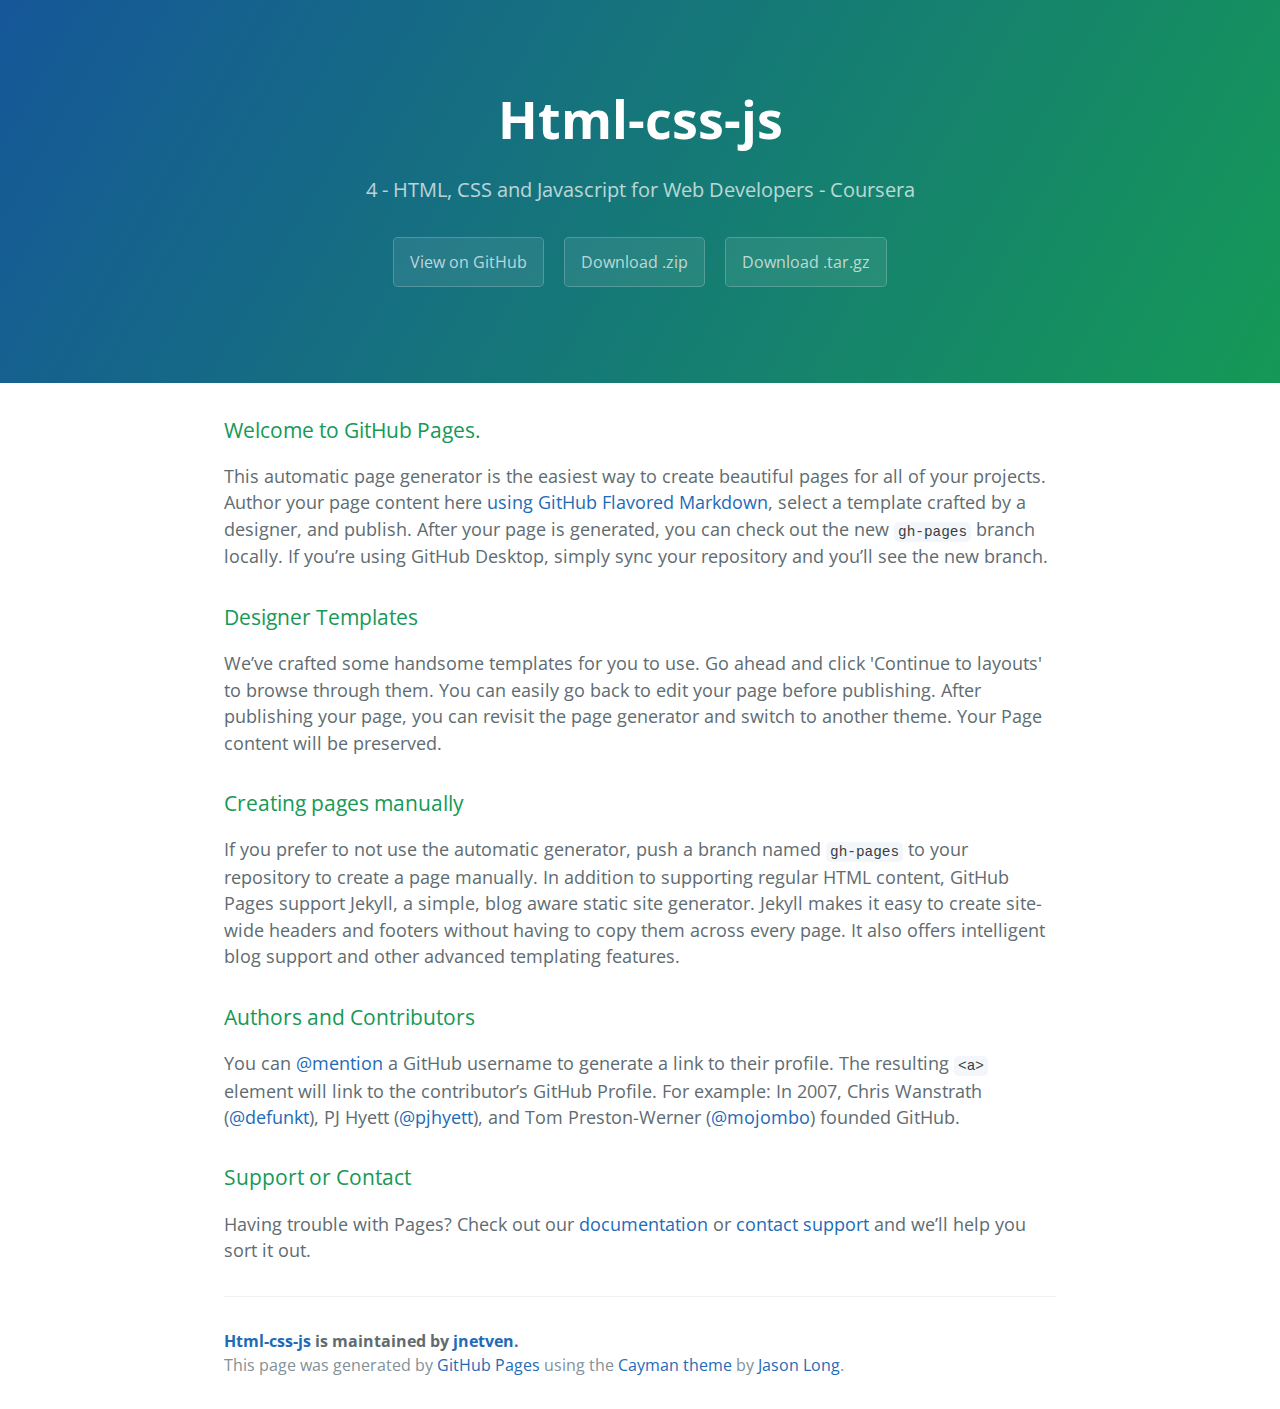
<file: index.html>
<!DOCTYPE html>
<html lang="en-us">
  <head>
    <meta charset="UTF-8">
    <title>Html-css-js by jnetven</title>
    <meta name="viewport" content="width=device-width, initial-scale=1">
    <link rel="stylesheet" type="text/css" href="stylesheets/normalize.css" media="screen">
    <link href='https://fonts.googleapis.com/css?family=Open+Sans:400,700' rel='stylesheet' type='text/css'>
    <link rel="stylesheet" type="text/css" href="stylesheets/stylesheet.css" media="screen">
    <link rel="stylesheet" type="text/css" href="stylesheets/github-light.css" media="screen">
  </head>
  <body>
    <section class="page-header">
      <h1 class="project-name">Html-css-js</h1>
      <h2 class="project-tagline">4 - HTML, CSS and Javascript for Web Developers - Coursera</h2>
      <a href="https://github.com/jnetven/html-css-js" class="btn">View on GitHub</a>
      <a href="https://github.com/jnetven/html-css-js/zipball/master" class="btn">Download .zip</a>
      <a href="https://github.com/jnetven/html-css-js/tarball/master" class="btn">Download .tar.gz</a>
    </section>

    <section class="main-content">
      <h3>
<a id="welcome-to-github-pages" class="anchor" href="#welcome-to-github-pages" aria-hidden="true"><span aria-hidden="true" class="octicon octicon-link"></span></a>Welcome to GitHub Pages.</h3>

<p>This automatic page generator is the easiest way to create beautiful pages for all of your projects. Author your page content here <a href="https://guides.github.com/features/mastering-markdown/">using GitHub Flavored Markdown</a>, select a template crafted by a designer, and publish. After your page is generated, you can check out the new <code>gh-pages</code> branch locally. If you’re using GitHub Desktop, simply sync your repository and you’ll see the new branch.</p>

<h3>
<a id="designer-templates" class="anchor" href="#designer-templates" aria-hidden="true"><span aria-hidden="true" class="octicon octicon-link"></span></a>Designer Templates</h3>

<p>We’ve crafted some handsome templates for you to use. Go ahead and click 'Continue to layouts' to browse through them. You can easily go back to edit your page before publishing. After publishing your page, you can revisit the page generator and switch to another theme. Your Page content will be preserved.</p>

<h3>
<a id="creating-pages-manually" class="anchor" href="#creating-pages-manually" aria-hidden="true"><span aria-hidden="true" class="octicon octicon-link"></span></a>Creating pages manually</h3>

<p>If you prefer to not use the automatic generator, push a branch named <code>gh-pages</code> to your repository to create a page manually. In addition to supporting regular HTML content, GitHub Pages support Jekyll, a simple, blog aware static site generator. Jekyll makes it easy to create site-wide headers and footers without having to copy them across every page. It also offers intelligent blog support and other advanced templating features.</p>

<h3>
<a id="authors-and-contributors" class="anchor" href="#authors-and-contributors" aria-hidden="true"><span aria-hidden="true" class="octicon octicon-link"></span></a>Authors and Contributors</h3>

<p>You can <a href="https://help.github.com/articles/basic-writing-and-formatting-syntax/#mentioning-users-and-teams" class="user-mention">@mention</a> a GitHub username to generate a link to their profile. The resulting <code>&lt;a&gt;</code> element will link to the contributor’s GitHub Profile. For example: In 2007, Chris Wanstrath (<a href="https://github.com/defunkt" class="user-mention">@defunkt</a>), PJ Hyett (<a href="https://github.com/pjhyett" class="user-mention">@pjhyett</a>), and Tom Preston-Werner (<a href="https://github.com/mojombo" class="user-mention">@mojombo</a>) founded GitHub.</p>

<h3>
<a id="support-or-contact" class="anchor" href="#support-or-contact" aria-hidden="true"><span aria-hidden="true" class="octicon octicon-link"></span></a>Support or Contact</h3>

<p>Having trouble with Pages? Check out our <a href="https://help.github.com/pages">documentation</a> or <a href="https://github.com/contact">contact support</a> and we’ll help you sort it out.</p>

      <footer class="site-footer">
        <span class="site-footer-owner"><a href="https://github.com/jnetven/html-css-js">Html-css-js</a> is maintained by <a href="https://github.com/jnetven">jnetven</a>.</span>

        <span class="site-footer-credits">This page was generated by <a href="https://pages.github.com">GitHub Pages</a> using the <a href="https://github.com/jasonlong/cayman-theme">Cayman theme</a> by <a href="https://twitter.com/jasonlong">Jason Long</a>.</span>
      </footer>

    </section>

  
  </body>
</html>
</file>
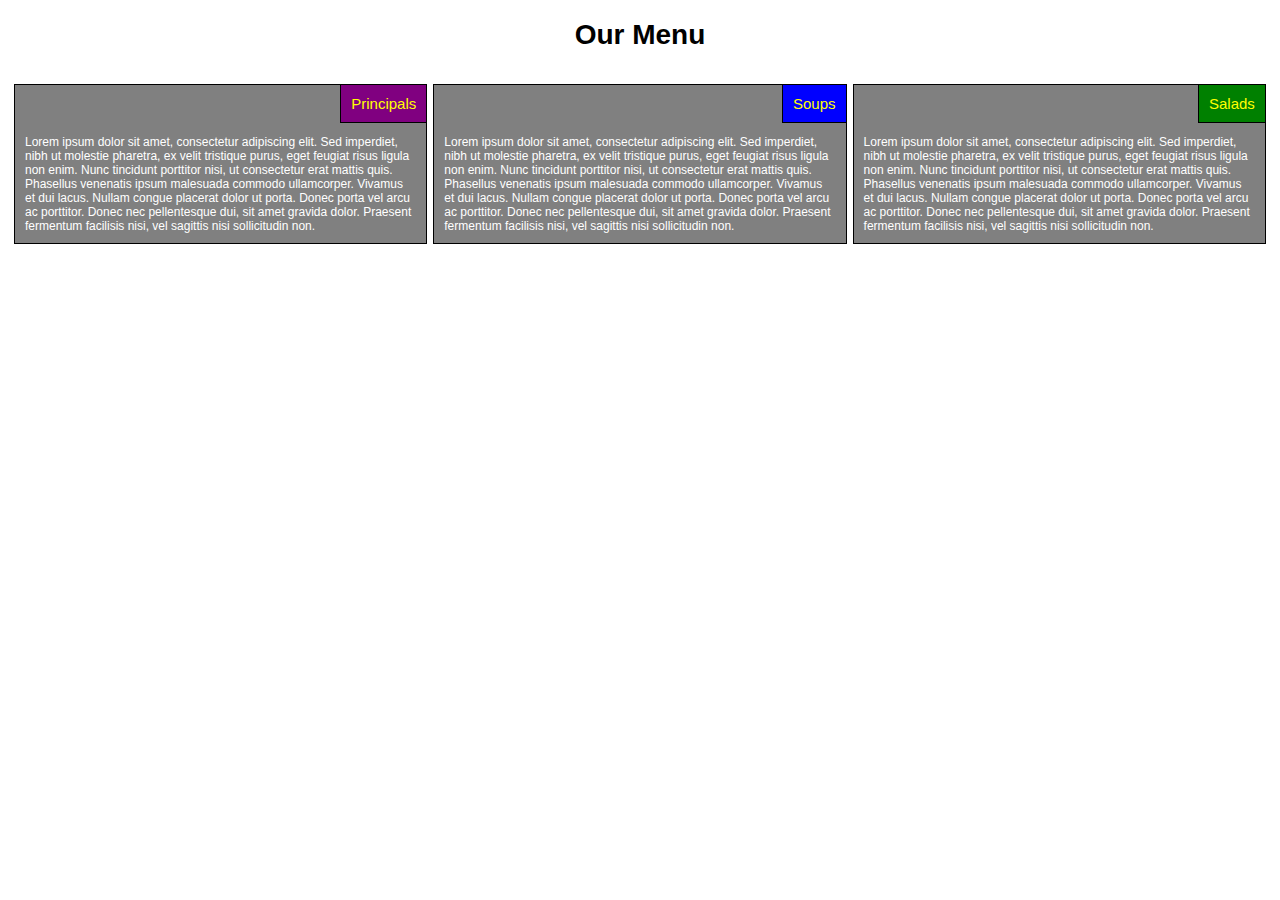
<file: module2-solution/index.html>
<!doctype html>
<html lang="en">
  <head>
  	<title>Module 2 Solution</title>
    <meta name="viewport" content="width=device-width, initial-scale=1">
    <link rel="stylesheet" href="css/module2.css">  	
  </head>
<body>
  <h1>Our Menu</h1>

  <div class="row">
    <div class="col-lg-4 col-md-6">      
      <p><span class="title_region title_1">Principals</span>Lorem ipsum dolor sit amet, consectetur adipiscing elit. Sed imperdiet, nibh ut molestie pharetra, ex velit tristique purus, eget feugiat risus ligula non enim. Nunc tincidunt porttitor nisi, ut consectetur erat mattis quis. Phasellus venenatis ipsum malesuada commodo ullamcorper. Vivamus et dui lacus. Nullam congue placerat dolor ut porta. Donec porta vel arcu ac porttitor. Donec nec pellentesque dui, sit amet gravida dolor. Praesent fermentum facilisis nisi, vel sagittis nisi sollicitudin non.
      </p>
    </div>

    <div class="col-lg-4 col-md-6">      
      <p><span class="title_region title_2">Soups</span>Lorem ipsum dolor sit amet, consectetur adipiscing elit. Sed imperdiet, nibh ut molestie pharetra, ex velit tristique purus, eget feugiat risus ligula non enim. Nunc tincidunt porttitor nisi, ut consectetur erat mattis quis. Phasellus venenatis ipsum malesuada commodo ullamcorper. Vivamus et dui lacus. Nullam congue placerat dolor ut porta. Donec porta vel arcu ac porttitor. Donec nec pellentesque dui, sit amet gravida dolor. Praesent fermentum facilisis nisi, vel sagittis nisi sollicitudin non.
      </p>
    </div>

    <div class="col-lg-4 col-md-12">      
      <p><span class="title_region title_3">Salads</span>Lorem ipsum dolor sit amet, consectetur adipiscing elit. Sed imperdiet, nibh ut molestie pharetra, ex velit tristique purus, eget feugiat risus ligula non enim. Nunc tincidunt porttitor nisi, ut consectetur erat mattis quis. Phasellus venenatis ipsum malesuada commodo ullamcorper. Vivamus et dui lacus. Nullam congue placerat dolor ut porta. Donec porta vel arcu ac porttitor. Donec nec pellentesque dui, sit amet gravida dolor. Praesent fermentum facilisis nisi, vel sagittis nisi sollicitudin non. </p>
    </div>
  </div>

</html>
</file>
<file: stylesheets/stylesheet.css>
* {
  box-sizing: border-box; }

body {
  padding: 0;
  margin: 0;
  font-family: "Open Sans", "Helvetica Neue", Helvetica, Arial, sans-serif;
  font-size: 16px;
  line-height: 1.5;
  color: #606c71; }

a {
  color: #1e6bb8;
  text-decoration: none; }
  a:hover {
    text-decoration: underline; }

.btn {
  display: inline-block;
  margin-bottom: 1rem;
  color: rgba(255, 255, 255, 0.7);
  background-color: rgba(255, 255, 255, 0.08);
  border-color: rgba(255, 255, 255, 0.2);
  border-style: solid;
  border-width: 1px;
  border-radius: 0.3rem;
  transition: color 0.2s, background-color 0.2s, border-color 0.2s; }
  .btn + .btn {
    margin-left: 1rem; }

.btn:hover {
  color: rgba(255, 255, 255, 0.8);
  text-decoration: none;
  background-color: rgba(255, 255, 255, 0.2);
  border-color: rgba(255, 255, 255, 0.3); }

@media screen and (min-width: 64em) {
  .btn {
    padding: 0.75rem 1rem; } }

@media screen and (min-width: 42em) and (max-width: 64em) {
  .btn {
    padding: 0.6rem 0.9rem;
    font-size: 0.9rem; } }

@media screen and (max-width: 42em) {
  .btn {
    display: block;
    width: 100%;
    padding: 0.75rem;
    font-size: 0.9rem; }
    .btn + .btn {
      margin-top: 1rem;
      margin-left: 0; } }

.page-header {
  color: #fff;
  text-align: center;
  background-color: #159957;
  background-image: linear-gradient(120deg, #155799, #159957); }

@media screen and (min-width: 64em) {
  .page-header {
    padding: 5rem 6rem; } }

@media screen and (min-width: 42em) and (max-width: 64em) {
  .page-header {
    padding: 3rem 4rem; } }

@media screen and (max-width: 42em) {
  .page-header {
    padding: 2rem 1rem; } }

.project-name {
  margin-top: 0;
  margin-bottom: 0.1rem; }

@media screen and (min-width: 64em) {
  .project-name {
    font-size: 3.25rem; } }

@media screen and (min-width: 42em) and (max-width: 64em) {
  .project-name {
    font-size: 2.25rem; } }

@media screen and (max-width: 42em) {
  .project-name {
    font-size: 1.75rem; } }

.project-tagline {
  margin-bottom: 2rem;
  font-weight: normal;
  opacity: 0.7; }

@media screen and (min-width: 64em) {
  .project-tagline {
    font-size: 1.25rem; } }

@media screen and (min-width: 42em) and (max-width: 64em) {
  .project-tagline {
    font-size: 1.15rem; } }

@media screen and (max-width: 42em) {
  .project-tagline {
    font-size: 1rem; } }

.main-content :first-child {
  margin-top: 0; }
.main-content img {
  max-width: 100%; }
.main-content h1, .main-content h2, .main-content h3, .main-content h4, .main-content h5, .main-content h6 {
  margin-top: 2rem;
  margin-bottom: 1rem;
  font-weight: normal;
  color: #159957; }
.main-content p {
  margin-bottom: 1em; }
.main-content code {
  padding: 2px 4px;
  font-family: Consolas, "Liberation Mono", Menlo, Courier, monospace;
  font-size: 0.9rem;
  color: #383e41;
  background-color: #f3f6fa;
  border-radius: 0.3rem; }
.main-content pre {
  padding: 0.8rem;
  margin-top: 0;
  margin-bottom: 1rem;
  font: 1rem Consolas, "Liberation Mono", Menlo, Courier, monospace;
  color: #567482;
  word-wrap: normal;
  background-color: #f3f6fa;
  border: solid 1px #dce6f0;
  border-radius: 0.3rem; }
  .main-content pre > code {
    padding: 0;
    margin: 0;
    font-size: 0.9rem;
    color: #567482;
    word-break: normal;
    white-space: pre;
    background: transparent;
    border: 0; }
.main-content .highlight {
  margin-bottom: 1rem; }
  .main-content .highlight pre {
    margin-bottom: 0;
    word-break: normal; }
.main-content .highlight pre, .main-content pre {
  padding: 0.8rem;
  overflow: auto;
  font-size: 0.9rem;
  line-height: 1.45;
  border-radius: 0.3rem; }
.main-content pre code, .main-content pre tt {
  display: inline;
  max-width: initial;
  padding: 0;
  margin: 0;
  overflow: initial;
  line-height: inherit;
  word-wrap: normal;
  background-color: transparent;
  border: 0; }
  .main-content pre code:before, .main-content pre code:after, .main-content pre tt:before, .main-content pre tt:after {
    content: normal; }
.main-content ul, .main-content ol {
  margin-top: 0; }
.main-content blockquote {
  padding: 0 1rem;
  margin-left: 0;
  color: #819198;
  border-left: 0.3rem solid #dce6f0; }
  .main-content blockquote > :first-child {
    margin-top: 0; }
  .main-content blockquote > :last-child {
    margin-bottom: 0; }
.main-content table {
  display: block;
  width: 100%;
  overflow: auto;
  word-break: normal;
  word-break: keep-all; }
  .main-content table th {
    font-weight: bold; }
  .main-content table th, .main-content table td {
    padding: 0.5rem 1rem;
    border: 1px solid #e9ebec; }
.main-content dl {
  padding: 0; }
  .main-content dl dt {
    padding: 0;
    margin-top: 1rem;
    font-size: 1rem;
    font-weight: bold; }
  .main-content dl dd {
    padding: 0;
    margin-bottom: 1rem; }
.main-content hr {
  height: 2px;
  padding: 0;
  margin: 1rem 0;
  background-color: #eff0f1;
  border: 0; }

@media screen and (min-width: 64em) {
  .main-content {
    max-width: 64rem;
    padding: 2rem 6rem;
    margin: 0 auto;
    font-size: 1.1rem; } }

@media screen and (min-width: 42em) and (max-width: 64em) {
  .main-content {
    padding: 2rem 4rem;
    font-size: 1.1rem; } }

@media screen and (max-width: 42em) {
  .main-content {
    padding: 2rem 1rem;
    font-size: 1rem; } }

.site-footer {
  padding-top: 2rem;
  margin-top: 2rem;
  border-top: solid 1px #eff0f1; }

.site-footer-owner {
  display: block;
  font-weight: bold; }

.site-footer-credits {
  color: #819198; }

@media screen and (min-width: 64em) {
  .site-footer {
    font-size: 1rem; } }

@media screen and (min-width: 42em) and (max-width: 64em) {
  .site-footer {
    font-size: 1rem; } }

@media screen and (max-width: 42em) {
  .site-footer {
    font-size: 0.9rem; } }
</file>
<file: stylesheets/github-light.css>
/*
The MIT License (MIT)

Copyright (c) 2016 GitHub, Inc.

Permission is hereby granted, free of charge, to any person obtaining a copy
of this software and associated documentation files (the "Software"), to deal
in the Software without restriction, including without limitation the rights
to use, copy, modify, merge, publish, distribute, sublicense, and/or sell
copies of the Software, and to permit persons to whom the Software is
furnished to do so, subject to the following conditions:

The above copyright notice and this permission notice shall be included in all
copies or substantial portions of the Software.

THE SOFTWARE IS PROVIDED "AS IS", WITHOUT WARRANTY OF ANY KIND, EXPRESS OR
IMPLIED, INCLUDING BUT NOT LIMITED TO THE WARRANTIES OF MERCHANTABILITY,
FITNESS FOR A PARTICULAR PURPOSE AND NONINFRINGEMENT. IN NO EVENT SHALL THE
AUTHORS OR COPYRIGHT HOLDERS BE LIABLE FOR ANY CLAIM, DAMAGES OR OTHER
LIABILITY, WHETHER IN AN ACTION OF CONTRACT, TORT OR OTHERWISE, ARISING FROM,
OUT OF OR IN CONNECTION WITH THE SOFTWARE OR THE USE OR OTHER DEALINGS IN THE
SOFTWARE.

*/

.pl-c /* comment */ {
  color: #969896;
}

.pl-c1 /* constant, variable.other.constant, support, meta.property-name, support.constant, support.variable, meta.module-reference, markup.raw, meta.diff.header */,
.pl-s .pl-v /* string variable */ {
  color: #0086b3;
}

.pl-e /* entity */,
.pl-en /* entity.name */ {
  color: #795da3;
}

.pl-smi /* variable.parameter.function, storage.modifier.package, storage.modifier.import, storage.type.java, variable.other */,
.pl-s .pl-s1 /* string source */ {
  color: #333;
}

.pl-ent /* entity.name.tag */ {
  color: #63a35c;
}

.pl-k /* keyword, storage, storage.type */ {
  color: #a71d5d;
}

.pl-s /* string */,
.pl-pds /* punctuation.definition.string, string.regexp.character-class */,
.pl-s .pl-pse .pl-s1 /* string punctuation.section.embedded source */,
.pl-sr /* string.regexp */,
.pl-sr .pl-cce /* string.regexp constant.character.escape */,
.pl-sr .pl-sre /* string.regexp source.ruby.embedded */,
.pl-sr .pl-sra /* string.regexp string.regexp.arbitrary-repitition */ {
  color: #183691;
}

.pl-v /* variable */ {
  color: #ed6a43;
}

.pl-id /* invalid.deprecated */ {
  color: #b52a1d;
}

.pl-ii /* invalid.illegal */ {
  color: #f8f8f8;
  background-color: #b52a1d;
}

.pl-sr .pl-cce /* string.regexp constant.character.escape */ {
  font-weight: bold;
  color: #63a35c;
}

.pl-ml /* markup.list */ {
  color: #693a17;
}

.pl-mh /* markup.heading */,
.pl-mh .pl-en /* markup.heading entity.name */,
.pl-ms /* meta.separator */ {
  font-weight: bold;
  color: #1d3e81;
}

.pl-mq /* markup.quote */ {
  color: #008080;
}

.pl-mi /* markup.italic */ {
  font-style: italic;
  color: #333;
}

.pl-mb /* markup.bold */ {
  font-weight: bold;
  color: #333;
}

.pl-md /* markup.deleted, meta.diff.header.from-file */ {
  color: #bd2c00;
  background-color: #ffecec;
}

.pl-mi1 /* markup.inserted, meta.diff.header.to-file */ {
  color: #55a532;
  background-color: #eaffea;
}

.pl-mdr /* meta.diff.range */ {
  font-weight: bold;
  color: #795da3;
}

.pl-mo /* meta.output */ {
  color: #1d3e81;
}
</file>
<file: module2-solution/css/module2.css>
/********** Base styles **********/
* {
  box-sizing: border-box;
}

h1 {
  margin-bottom: 15px;
  text-align: center;
  font-family: "Comic Sans MS", cursive, sans-serif;
  font-size: 175%;  
}

p {
  position: relative;
  border: 1px solid black;
  background-color: gray;
  width: 100%;
  font-family: "Comic Sans MS", cursive, sans-serif;
  font-size: 12px;
  color: white;
  padding: 50px 10px 10px 10px;
}

span {
  display: inline-block;
  vertical-align: middle;
  line-height: normal;      
}

div {
  padding: 3px;
}

.title_region {
  position: absolute;
  border-left: 1px solid black;
  border-bottom: 1px solid black;
  margin: 0px;
  top: 0px;
  right: 0px;
}

.title_1 {
  background-color: purple;
  text-align: center;
  font-family: "Comic Sans MS", cursive, sans-serif;
  font-size: 125%;
  color: yellow;
  padding: 10px;
}

.title_2 {
  background-color: blue;
  text-align: center;
  font-family: "Comic Sans MS", cursive, sans-serif;
  font-size: 125%;
  color: yellow;
  padding: 10px; 
}

.title_3 {
  background-color: green;
  text-align: center;
  font-family: "Comic Sans MS", cursive, sans-serif;
  font-size: 125%;
  color: yellow;
  padding: 10px; 
}

/* Simple Responsive Framework. */
.row {
  width: 100%;
}

/* Desktop version: when the width of the browser window is 992px and above */
@media (min-width: 992px) {
  .col-lg-1, .col-lg-2, .col-lg-3, .col-lg-4, .col-lg-5, .col-lg-6, .col-lg-7, .col-lg-8, .col-lg-9, .col-lg-10, .col-lg-11, .col-lg-12 {
    float: left;
  }
  .col-lg-1 {
    width: 8.33%;
  }
  .col-lg-2 {
    width: 16.66%;
  }
  .col-lg-3 {
    width: 25%;
  }
  .col-lg-4 {
    width: 33.33%;
  }
  .col-lg-5 {
    width: 41.66%;
  }
  .col-lg-6 {
    width: 50%;
  }
  .col-lg-7 {
    width: 58.33%;
  }
  .col-lg-8 {
    width: 66.66%;
  }
  .col-lg-9 {
    width: 74.99%;
  }
  .col-lg-10 {
    width: 83.33%;
  }
  .col-lg-11 {
    width: 91.66%;
  }
  .col-lg-12 {
    width: 100%;
  }
}

/* Tablet view: should appear only if the width of the browser window is between 768px and 991px */

@media (min-width: 768px) and (max-width: 991px) {
  .col-md-1, .col-md-2, .col-md-3, .col-md-4, .col-md-5, .col-md-6, .col-md-7, .col-md-8, .col-md-9, .col-md-10, .col-md-11, .col-md-12 {
    float: left;
  }
  .col-md-1 {
    width: 8.33%;
  }
  .col-md-2 {
    width: 16.66%;
  }
  .col-md-3 {
    width: 25%;
  }
  .col-md-4 {
    width: 33.33%;
  }
  .col-md-5 {
    width: 41.66%;
  }
  .col-md-6 {
    width: 50%;
  }
  .col-md-7 {
    width: 58.33%;
  }
  .col-md-8 {
    width: 66.66%;
  }
  .col-md-9 {
    width: 74.99%;
  }
  .col-md-10 {
    width: 83.33%;
  }
  .col-md-11 {
    width: 91.66%;
  }
  .col-md-12 {
    width: 100%;
  }
}

/* Mobile view: should appear only if the width of the browser is equal to or less than 767px */
</file>
